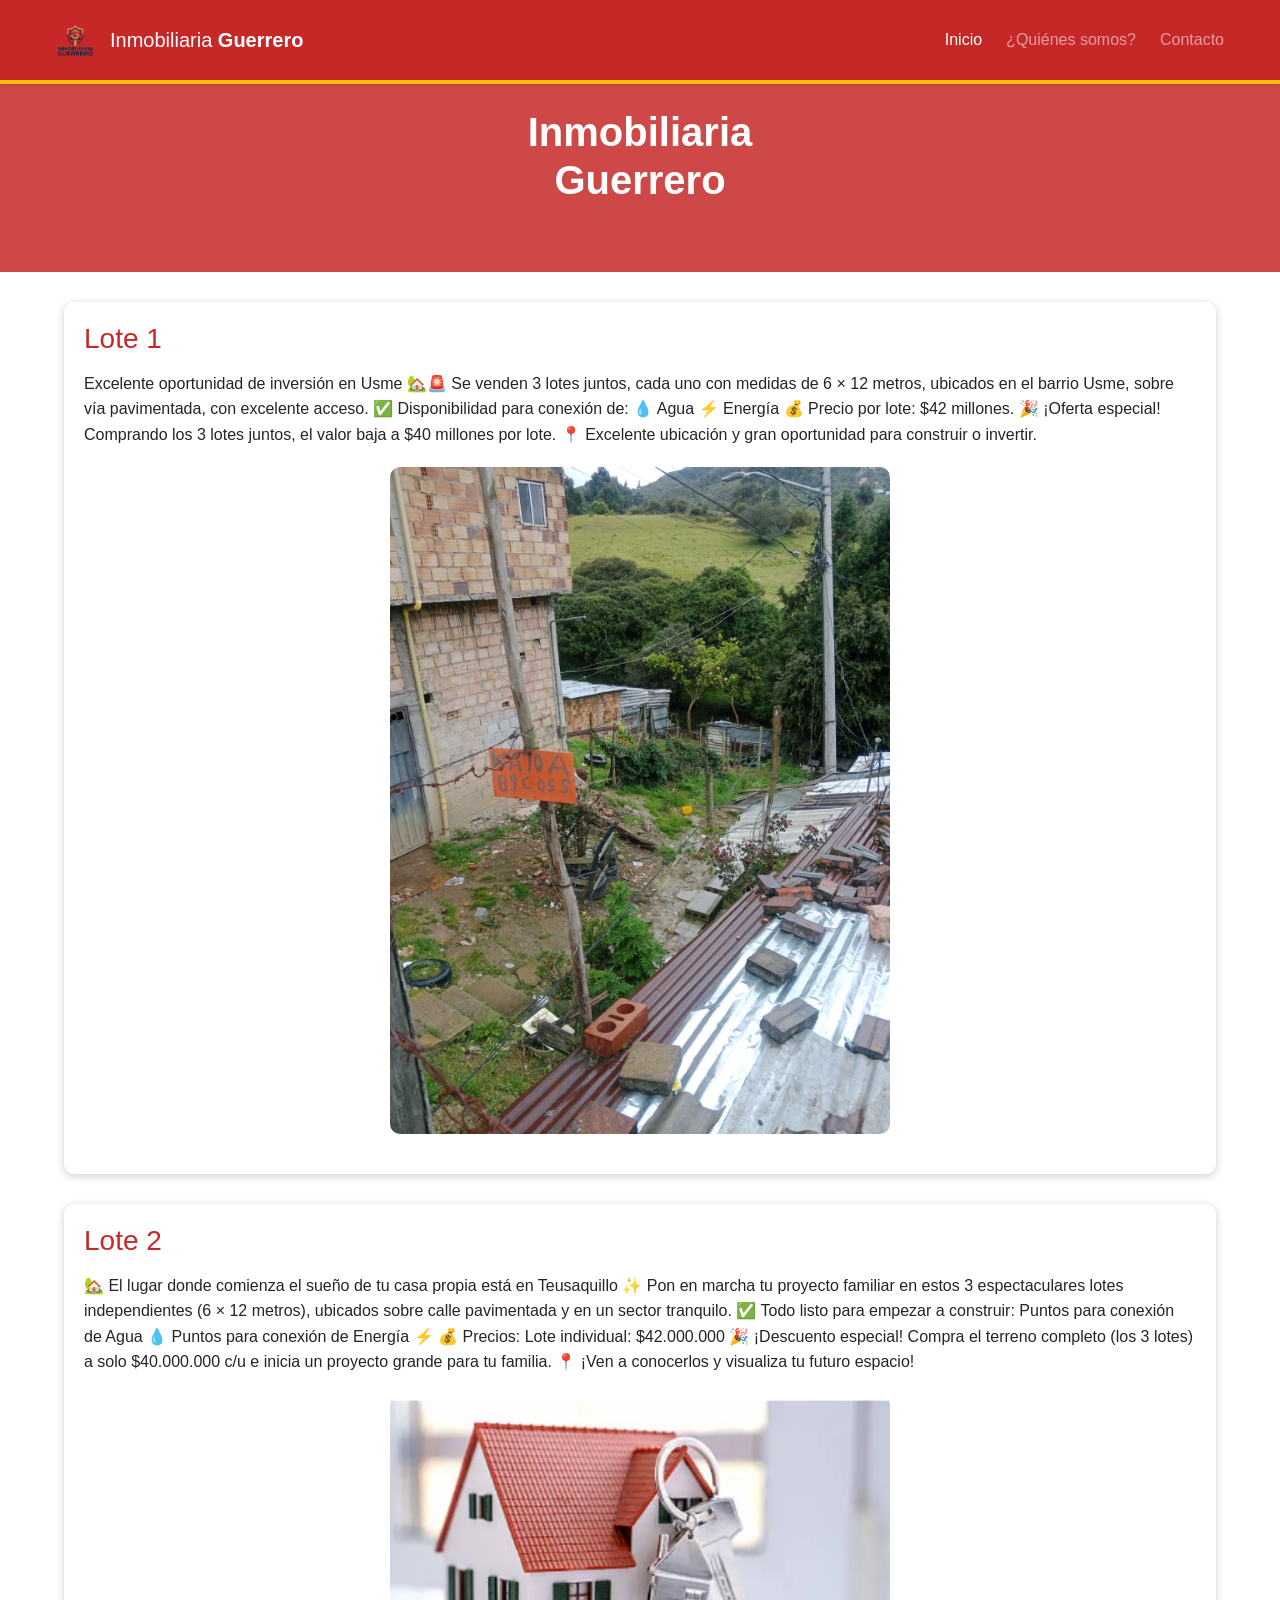
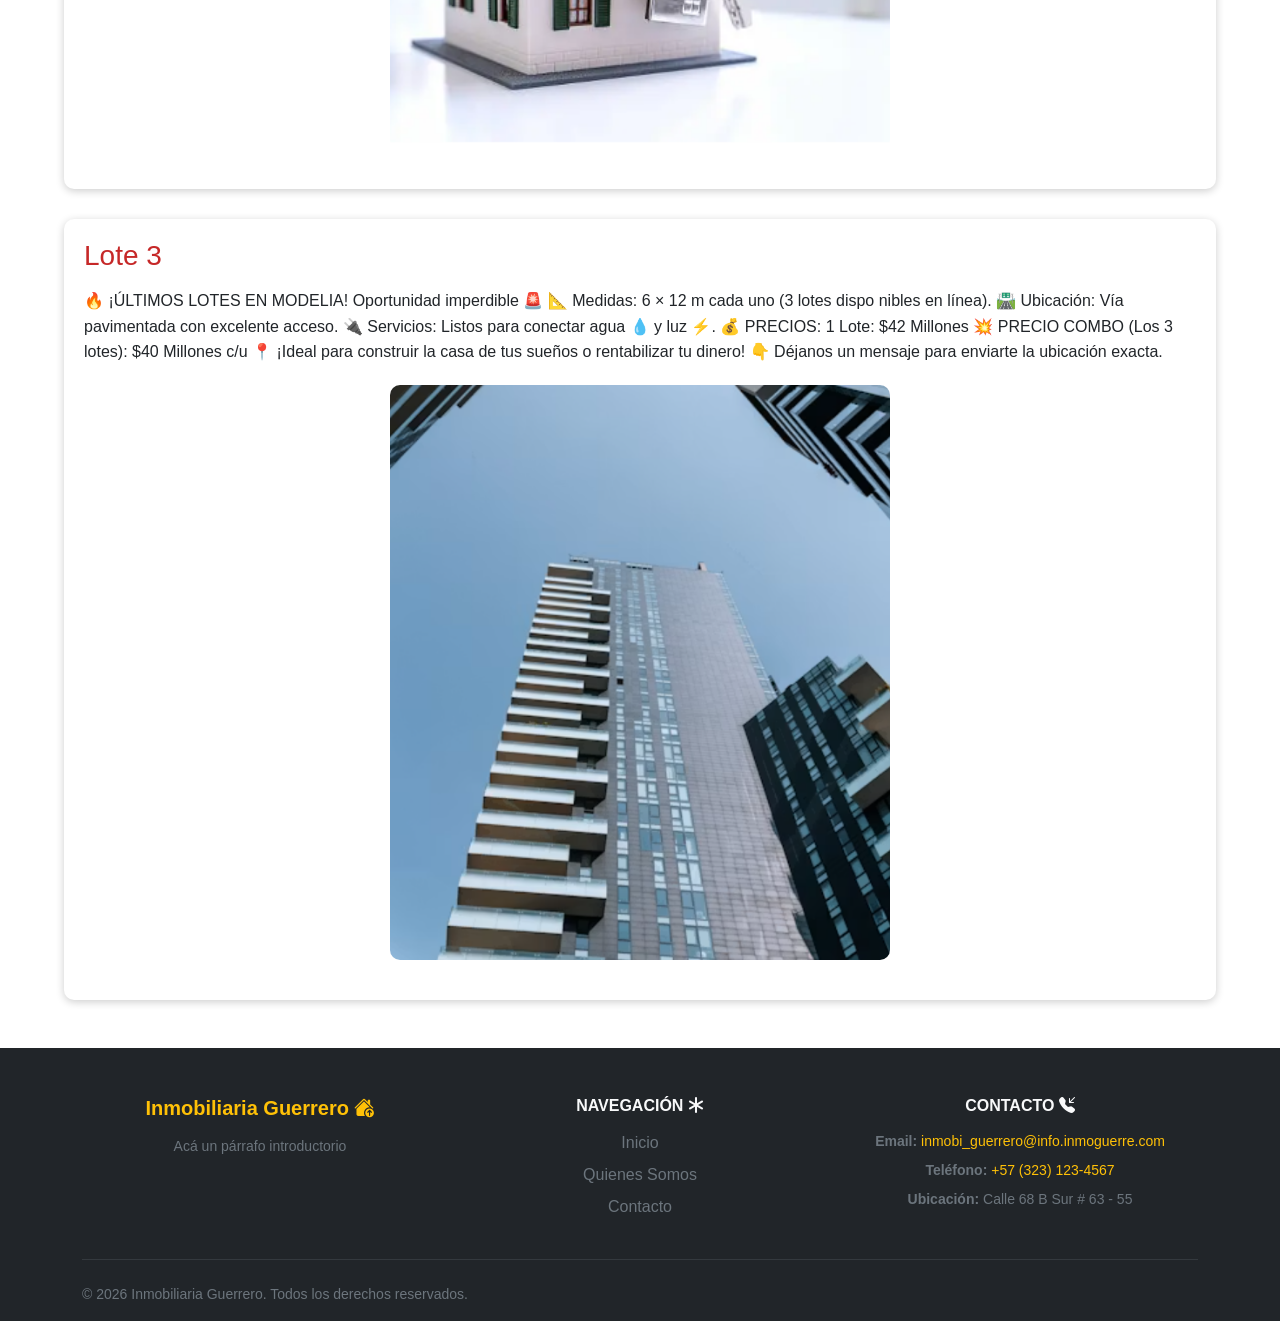
<file: index.html>
<!DOCTYPE html>
<html lang="en">
    <head>
        <meta charset="UTF-8" />

        <meta name="viewport" content="width=device-width, initial-scale=1.0" />

        <!-- Bootstrap 5 -->
        <link
            href="https://cdn.jsdelivr.net/npm/bootstrap@5.3.8/dist/css/bootstrap.min.css"
            rel="stylesheet"
        />

        <!-- Estilos propios de Inmobiliaria Guerrero -->
        <link rel="stylesheet" href="./css/styles.css" />
        <link
            rel="stylesheet"
            href="https://cdn.jsdelivr.net/npm/bootstrap-icons@1.11.3/font/bootstrap-icons.min.css"
        />
        <link
            href="https://cdn.jsdelivr.net/npm/bootstrap@5.3.8/dist/css/bootstrap.min.css"
            rel="stylesheet"
            integrity="sha384-sRIl4kxILFvY47J16cr9ZwB07vP4J8+LH7qKQnuqkuIAvNWLzeN8tE5YBujZqJLB"
            crossorigin="anonymous"
        />

        <title>Inmobiliaria Guerrero</title>
    </head>

    <body class="pt-4 mt-4">
        <header>
            <nav
                class="navbar navbar-dark navbar-expand-lg fixed-top border-bottom border-warning border-4 shadow-sm"
                aria-label="Navegación principal"
            >
                <div class="container-fluid px-3 px-lg-5">
                    <!-- Logo -->
                    <a
                        href="./index.html"
                        class="navbar-brand d-flex align-items-center gap-2 m-0"
                    >
                        <img
                            src="./logo.png"
                            alt="Logo de Inmobiliaria Guerrero"
                            width="54"
                            height="54"
                            class="logo-navbar rounded-circle object-fit-contain"
                        />

                        <span class="nombre-navbar d-none d-sm-inline">
                            Inmobiliaria <strong>Guerrero</strong>
                        </span>
                    </a>

                    <!-- Botón para celulares -->
                    <button
                        type="button"
                        class="navbar-toggler border-warning"
                        data-bs-toggle="collapse"
                        data-bs-target="#menuPrincipal"
                        aria-controls="menuPrincipal"
                        aria-expanded="false"
                        aria-label="Abrir o cerrar el menú"
                    >
                        <span class="navbar-toggler-icon"></span>
                    </button>

                    <!-- Menú -->
                    <div class="collapse navbar-collapse" id="menuPrincipal">
                        <ul
                            class="navbar-nav text-center ms-auto align-items-lg-center gap-lg-2"
                        >
                            <li class="nav-item">
                                <a
                                    class="nav-link enlace-navbar active"
                                    aria-current="page"
                                    href="./index.html"
                                >
                                    Inicio
                                </a>
                            </li>

                            <li class="nav-item">
                                <a
                                    class="nav-link enlace-navbar"
                                    href="./quienes_somos.html"
                                >
                                    ¿Quiénes somos?
                                </a>
                            </li>

                            <li class="nav-item">
                                <a
                                    class="nav-link enlace-navbar"
                                    href="./contacto.html"
                                >
                                    Contacto
                                </a>
                            </li>
                        </ul>
                    </div>
                </div>
            </nav>
        </header>
        <section class="sectionEmpresa">
            <h1>Inmobiliaria<br />Guerrero</h1>
        </section>
        <main>
            <section class="index-secction">
                <h3>Lote 1</h3>
                <p>
                    Excelente oportunidad de inversión en Usme 🏡🚨 Se venden 3
                    lotes juntos, cada uno con medidas de 6 × 12 metros,
                    ubicados en el barrio Usme, sobre vía pavimentada, con
                    excelente acceso. ✅ Disponibilidad para conexión de: 💧
                    Agua ⚡ Energía 💰 Precio por lote: $42 millones. 🎉 ¡Oferta
                    especial! Comprando los 3 lotes juntos, el valor baja a $40
                    millones por lote. 📍 Excelente ubicación y gran oportunidad
                    para construir o invertir.
                </p>

                <img src="./images/Lote Usme img..jpeg" alt="Lote 1" />
            </section>
            <section class="index-secction">
                <h3>Lote 2</h3>
                <p>
                    🏡 El lugar donde comienza el sueño de tu casa propia está
                    en Teusaquillo ✨ Pon en marcha tu proyecto familiar en
                    estos 3 espectaculares lotes independientes (6 × 12 metros),
                    ubicados sobre calle pavimentada y en un sector tranquilo.
                    ✅ Todo listo para empezar a construir: Puntos para conexión
                    de Agua 💧 Puntos para conexión de Energía ⚡ 💰 Precios:
                    Lote individual: $42.000.000 🎉 ¡Descuento especial! Compra
                    el terreno completo (los 3 lotes) a solo $40.000.000 c/u e
                    inicia un proyecto grande para tu familia. 📍 ¡Ven a
                    conocerlos y visualiza tu futuro espacio!
                </p>
                <img src="./images/img.2.png" alt="Lote 2" />
            </section>
            <section class="index-secction">
                <h3>Lote 3</h3>
                <p>
                    🔥 ¡ÚLTIMOS LOTES EN MODELIA! Oportunidad imperdible 🚨 📐
                    Medidas: 6 × 12 m cada uno (3 lotes dispo nibles en línea).
                    🛣️ Ubicación: Vía pavimentada con excelente acceso. 🔌
                    Servicios: Listos para conectar agua 💧 y luz ⚡. 💰
                    PRECIOS: 1 Lote: $42 Millones 💥 PRECIO COMBO (Los 3 lotes):
                    $40 Millones c/u 📍 ¡Ideal para construir la casa de tus
                    sueños o rentabilizar tu dinero! 👇 Déjanos un mensaje para
                    enviarte la ubicación exacta.
                </p>

                <img src="./images/img.1.png" alt="Lote 3" />
            </section>
        </main>
        <footer class="bg-dark text-light pt-5 pb-3 mt-5">
            <div class="container">
                <div class="row g-4">
                    <div class="col-12 col-lg-4">
                        <h2 class="h5 fw-bold text-warning mb-3">
                            Inmobiliaria Guerrero
                            <i class="bi bi-house-up-fill"></i>
                        </h2>
                        <p class="text-secondary small">
                            Acá un párrafo introductorio
                        </p>
                    </div>

                    <div class="col-12 col-lg-4">
                        <h3 class="h6 fw-bold text-uppercase mb-3">
                            Navegación <i class="bi bi-asterisk"></i>
                        </h3>
                        <ul class="list-unstyled">
                            <li class="mb-2">
                                <a
                                    href="./index.html"
                                    class="text-secondary text-decoration-none hover-warning"
                                    >Inicio</a
                                >
                            </li>
                            <li class="mb-2">
                                <a
                                    href="./quienes_somos.html"
                                    class="text-secondary text-decoration-none"
                                    >Quienes Somos</a
                                >
                            </li>
                            <li class="mb-2">
                                <a
                                    href="./contacto.html"
                                    class="text-secondary text-decoration-none"
                                    >Contacto
                                </a>
                            </li>
                        </ul>
                    </div>

                    <div class="col-12 col-lg-4">
                        <h4 class="h6 fw-bold text-uppercase mb-3">
                            Contacto
                            <i class="bi bi-telephone-inbound-fill"></i>
                        </h4>
                        <address class="text-secondary small mb-0">
                            <p class="mb-2">
                                <strong>Email:</strong>
                                <a
                                    href="mailto:inmobi_guerrero@info.inmoguerre.com"
                                    class="text-warning text-decoration-none"
                                    >inmobi_guerrero@info.inmoguerre.com</a
                                >
                            </p>
                            <p class="mb-2">
                                <strong>Teléfono:</strong>
                                <a
                                    href="tel:+573231234567"
                                    class="text-warning text-decoration-none"
                                    >+57 (323) 123-4567</a
                                >
                            </p>
                            <p class="mb-0">
                                <strong>Ubicación:</strong> Calle 68 B Sur # 63
                                - 55
                            </p>
                        </address>
                    </div>
                </div>

                <hr class="my-4 border-secondary opacity-25" />

                <div
                    class="d-flex flex-column flex-sm-row align-items-center small text-secondary"
                >
                    <p class="mb-2 mb-sm-0">
                        &copy; 2026 Inmobiliaria Guerrero. Todos los derechos
                        reservados.
                    </p>
                </div>
            </div>
        </footer>
        <script
            src="https://cdn.jsdelivr.net/npm/bootstrap@5.3.8/dist/js/bootstrap.bundle.min.js"
            integrity="sha384-FKyoEForCGlyvwx9Hj09JcYn3nv7wiPVlz7YYwJrWVcXK/BmnVDxM+D2scQbITxI"
            crossorigin="anonymous"
        ></script>
    </body>
</html>
</file>
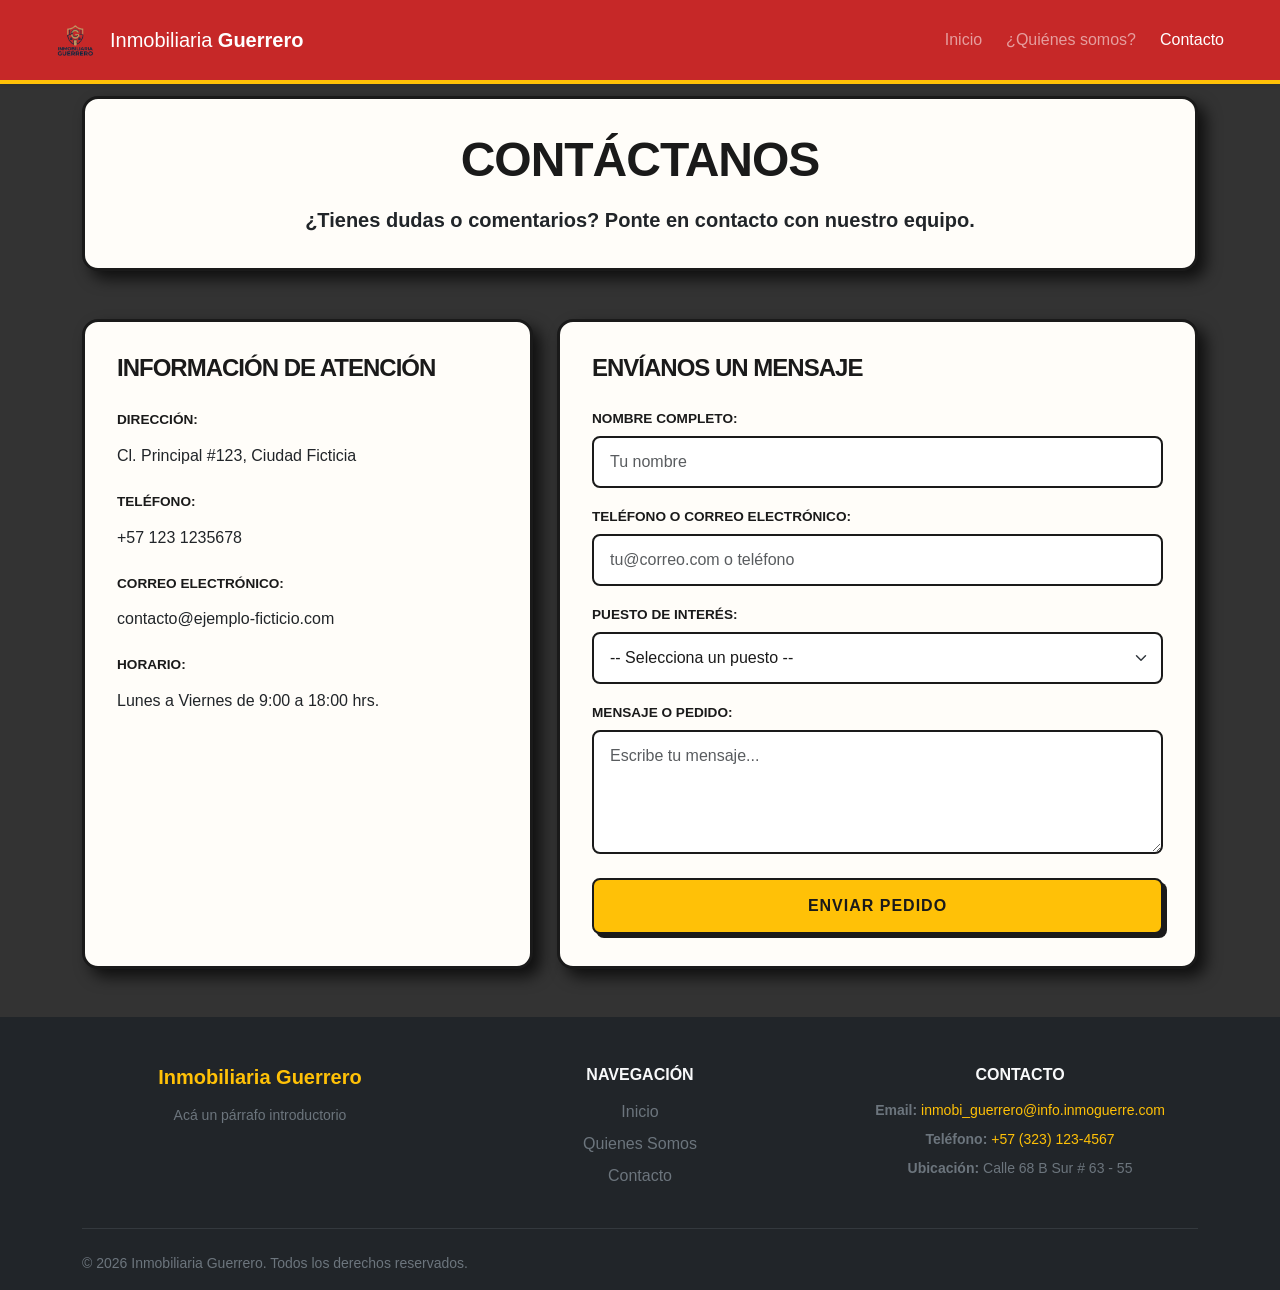
<file: contacto.html>
<!DOCTYPE html>
<html lang="es">
    <head>
        <meta charset="UTF-8" />
        <meta name="viewport" content="width=device-width, initial-scale=1.0" />
        <link
            href="https://cdn.jsdelivr.net/npm/bootstrap@5.3.3/dist/css/bootstrap.min.css"
            rel="stylesheet"
        />
        <link rel="stylesheet" href="css/styles.css" />
        <link rel="stylesheet" href="./css/contact.css" />
        <title>Contacto - Blog</title>
    </head>

    <body class="mt-y pt-4">
        <header>
            <nav
                class="navbar navbar-dark navbar-expand-lg fixed-top navbar-guerrero border-bottom border-warning border-4 shadow-sm"
                aria-label="Navegación principal"
            >
                <div class="container-fluid px-3 px-lg-5">
                    <!-- Logo -->
                    <a
                        href="./index.html"
                        class="navbar-brand d-flex align-items-center gap-2 m-0"
                    >
                        <img
                            src="./logo.png"
                            alt="Logo de Inmobiliaria Guerrero"
                            width="54"
                            height="54"
                            class="logo-navbar rounded-circle object-fit-contain"
                        />

                        <span class="nombre-navbar d-none d-sm-inline">
                            Inmobiliaria <strong>Guerrero</strong>
                        </span>
                    </a>

                    <!-- Botón para celulares -->
                    <button
                        type="button"
                        class="navbar-toggler border-warning"
                        data-bs-toggle="collapse"
                        data-bs-target="#menuPrincipal"
                        aria-controls="menuPrincipal"
                        aria-expanded="false"
                        aria-label="Abrir o cerrar el menú"
                    >
                        <span class="navbar-toggler-icon"></span>
                    </button>

                    <!-- Menú -->
                    <div class="collapse navbar-collapse" id="menuPrincipal">
                        <ul
                            class="navbar-nav text-center ms-auto align-items-lg-center gap-lg-2"
                        >
                            <li class="nav-item">
                                <a
                                    class="nav-link enlace-navbar"
                                    aria-current="page"
                                    href="./index.html"
                                >
                                    Inicio
                                </a>
                            </li>

                            <li class="nav-item">
                                <a
                                    class="nav-link enlace-navbar"
                                    href="./quienes_somos.html"
                                >
                                    ¿Quiénes somos?
                                </a>
                            </li>

                            <li class="nav-item">
                                <a
                                    class="nav-link enlace-navbar active"
                                    href="./contacto.html"
                                >
                                    Contacto
                                </a>
                            </li>
                        </ul>
                    </div>
                </div>
            </nav>
        </header>

        <main class="container my-5 pt-4">
            <section class="tarjeta-contacto text-center mb-5">
                <h1 class="titulo display-5 mb-2">Contáctanos</h1>
                <p class="fw-semibold text-dark fs-5 mb-0">
                    ¿Tienes dudas o comentarios? Ponte en contacto con nuestro
                    equipo.
                </p>
            </section>

            <div class="row g-4 justify-content-center">
                <section class="col-12 col-md-5">
                    <div class="tarjeta-contacto h-100">
                        <h2 class="titulo h4 mb-4">Información de Atención</h2>
                        <ul class="list-unstyled mb-0 lh-lg">
                            <li class="mb-3">
                                <strong class="label-custom d-block"
                                    >Dirección:</strong
                                >
                                <span class="text-dark"
                                    >Cl. Principal #123, Ciudad Ficticia</span
                                >
                            </li>
                            <li class="mb-3">
                                <strong class="label-custom d-block"
                                    >Teléfono:</strong
                                >
                                <span class="text-dark">+57 123 1235678</span>
                            </li>
                            <li class="mb-3">
                                <strong class="label-custom d-block"
                                    >Correo electrónico:</strong
                                >
                                <span class="text-dark"
                                    >contacto@ejemplo-ficticio.com</span
                                >
                            </li>
                            <li>
                                <strong class="label-custom d-block"
                                    >Horario:</strong
                                >
                                <span class="text-dark"
                                    >Lunes a Viernes de 9:00 a 18:00 hrs.</span
                                >
                            </li>
                        </ul>
                    </div>
                </section>

                <section class="col-12 col-md-7">
                    <div class="tarjeta-contacto">
                        <h2 class="titulo h4 mb-4">Envíanos un mensaje</h2>
                        <form action="#" method="POST">
                            <div class="mb-3">
                                <label class="label-custom" for="nombre">
                                    Nombre completo:
                                </label>
                                <input
                                    class="form-control input-custom"
                                    type="text"
                                    id="nombre"
                                    name="nombre"
                                    placeholder="Tu nombre"
                                    required
                                />
                            </div>

                            <div class="mb-3">
                                <label class="label-custom" for="contacto">
                                    Teléfono o correo electrónico:
                                </label>
                                <input
                                    class="form-control input-custom"
                                    type="text"
                                    id="contacto"
                                    name="contacto"
                                    placeholder="tu@correo.com o teléfono"
                                    required
                                />
                            </div>

                            <div class="mb-3">
                                <label class="label-custom" for="puesto">
                                    Puesto de interés:
                                </label>
                                <select
                                    class="form-select input-custom"
                                    id="puesto"
                                    name="puesto"
                                    required
                                >
                                    <option value="" disabled selected>
                                        -- Selecciona un puesto --
                                    </option>
                                    <option value="frutas">Frutas</option>
                                    <option value="panaderia">Panadería</option>
                                    <option value="almuerzos">Almuerzos</option>
                                    <option value="jugos">Jugos</option>
                                    <option value="cafe">Café</option>
                                </select>
                            </div>

                            <div class="mb-3">
                                <label class="label-custom" for="mensaje">
                                    Mensaje o pedido:
                                </label>
                                <textarea
                                    class="form-control input-custom"
                                    id="mensaje"
                                    name="mensaje"
                                    rows="4"
                                    placeholder="Escribe tu mensaje..."
                                    required
                                ></textarea>
                            </div>

                            <button class="btn-custom mt-2" type="submit">
                                Enviar pedido
                            </button>
                        </form>
                    </div>
                </section>
            </div>
        </main>

        <footer class="bg-dark text-light pt-5 pb-3 mt-5">
            <div class="container">
                <div class="row g-4">
                    <div class="col-12 col-lg-4">
                        <h2 class="h5 fw-bold text-warning mb-3">
                            Inmobiliaria Guerrero
                            <i class="bi bi-house-up-fill"></i>
                        </h2>
                        <p class="text-secondary small">
                            Acá un párrafo introductorio
                        </p>
                    </div>

                    <div class="col-12 col-lg-4">
                        <h3 class="h6 fw-bold text-uppercase mb-3">
                            Navegación <i class="bi bi-asterisk"></i>
                        </h3>
                        <ul class="list-unstyled">
                            <li class="mb-2">
                                <a
                                    href="./index.html"
                                    class="text-secondary text-decoration-none hover-warning"
                                    >Inicio</a
                                >
                            </li>
                            <li class="mb-2">
                                <a
                                    href="./quienes_somos.html"
                                    class="text-secondary text-decoration-none"
                                    >Quienes Somos</a
                                >
                            </li>
                            <li class="mb-2">
                                <a
                                    href="./contacto.html"
                                    class="text-secondary text-decoration-none"
                                    >Contacto
                                </a>
                            </li>
                        </ul>
                    </div>

                    <div class="col-12 col-lg-4">
                        <h4 class="h6 fw-bold text-uppercase mb-3">
                            Contacto
                            <i class="bi bi-telephone-inbound-fill"></i>
                        </h4>
                        <address class="text-secondary small mb-0">
                            <p class="mb-2">
                                <strong>Email:</strong>
                                <a
                                    href="mailto:inmobi_guerrero@info.inmoguerre.com"
                                    class="text-warning text-decoration-none"
                                    >inmobi_guerrero@info.inmoguerre.com</a
                                >
                            </p>
                            <p class="mb-2">
                                <strong>Teléfono:</strong>
                                <a
                                    href="tel:+573231234567"
                                    class="text-warning text-decoration-none"
                                    >+57 (323) 123-4567</a
                                >
                            </p>
                            <p class="mb-0">
                                <strong>Ubicación:</strong> Calle 68 B Sur # 63
                                - 55
                            </p>
                        </address>
                    </div>
                </div>

                <hr class="my-4 border-secondary opacity-25" />

                <div
                    class="d-flex flex-column flex-sm-row align-items-center small text-secondary"
                >
                    <p class="mb-2 mb-sm-0">
                        &copy; 2026 Inmobiliaria Guerrero. Todos los derechos
                        reservados.
                    </p>
                </div>
            </div>
        </footer>
        <script
            src="https://cdn.jsdelivr.net/npm/bootstrap@5.3.3/dist/js/bootstrap.bundle.min.js"
            defer
        ></script>
    </body>
</html>
</file>
<file: css/styles.css>
* {
    margin: 0;
    padding: 0;
    box-sizing: border-box;
    font-family: "Trebuchet MS", "Segoe UI", Arial, sans-serif;
}

body {
    font-family: Arial, Helvetica, sans-serif;
    background: #f8f8f8;
    color: #333;
}

#tituloPag {
    text-align: center;
    margin: 10px;
}

.logo {
    color: #ffd600;
    font-size: 30px;
    font-weight: bold;
}

.menu {
    list-style: none;
    display: flex;
    gap: 30px;
}

.menu a {
    color: white;
    text-decoration: none;
    font-weight: bold;
    transition: 0.3s;
}

.menu a:hover {
    color: #ffd600;
}

.contact-header {
    background: #ffd600;

    text-align: center;

    padding: 60px 20px;
}

.contact-header h1 {
    color: #c62828;

    font-size: 48px;

    margin-bottom: 15px;
}

.contact-header p {
    font-size: 20px;

    color: #444;
}

.contact-container {
    width: 90%;

    margin: 50px auto;

    display: flex;

    gap: 35px;
}

.contact-info {
    flex: 1;

    background: white;

    padding: 30px;

    border-left: 8px solid #ffd600;

    border-radius: 12px;

    box-shadow: 0 8px 20px rgba(0, 0, 0, 0.15);
}

.contact-info h2 {
    color: #c62828;

    margin-bottom: 20px;
}

.contact-info li {
    margin-bottom: 18px;

    list-style: none;
}

.contact-formulario {
    flex: 2;

    background: white;

    padding: 30px;

    border-left: 8px solid #c62828;

    border-radius: 12px;

    box-shadow: 0 8px 20px rgba(0, 0, 0, 0.15);
}

.contact-formulario h2 {
    color: #c62828;

    margin-bottom: 25px;
}

.campo {
    display: flex;

    flex-direction: column;

    margin-bottom: 20px;
}

.campo label {
    margin-bottom: 8px;

    font-weight: bold;
}

.campo input,
.campo textarea {
    padding: 12px;

    border: 2px solid #ddd;

    border-radius: 8px;

    font-size: 16px;
}

.campo input:focus,
.campo textarea:focus {
    border-color: #ffd600;

    outline: none;
}

.btnEnviar {
    background: #c62828;

    color: white;

    border: none;

    padding: 15px 35px;

    border-radius: 8px;

    cursor: pointer;

    font-size: 18px;

    font-weight: bold;

    transition: 0.3s;
}

.navbar {
    background-color: #c62828;
}

.btnEnviar:hover {
    background: #ffd600;

    color: #c62828;

    transform: scale(1.05);
}

@media (max-width: 768px) {
    .contact-container {
        flex-direction: column;
    }

    .navbar {
        flex-direction: column;

        gap: 20px;
    }

    .menu {
        flex-direction: column;

        align-items: center;
    }

    .contact-header h1 {
        font-size: 35px;
    }
}

/* ESTILOS DEL CONTACTO.HTML */

.navegation {
    display: flex;
    flex-direction: row;
    justify-content: space-evenly;
    align-items: center;
}

.img-nave {
    max-width: 10%;
}

/* ESTILOS INDEX */

main {
    width: 90%;
    margin: 30px auto;
}

.index-secction {
    background: white;
    margin-bottom: 30px;
    padding: 20px;
    border-radius: 10px;
    box-shadow: 0px 2px 8px rgba(0, 0, 0, 0.2);
}

main section h3 {
    color: #c62828;
    margin-bottom: 15px;
}

main section p {
    line-height: 1.6;
    margin-top: 15px;
}

main section img {
    width: 100%;
    max-width: 500px;
    display: block;
    margin: 20px auto;
    border-radius: 10px;
}
/* Estilos Pagina Quienes Somos */
.sectionEmpresa {
    background:
        linear-gradient(rgba(198, 40, 40, 0.85), rgba(198, 40, 40, 0.85)),
        url("https://images.unsplash.com/photo-1560518883-ce09059eeffa?auto=format&fit=crop&w=1200&q=80");
    background-size: cover;
    background-position: center;
    color: white;
    text-align: center;
    padding: 60px 20px;
}
.sectionEmpresa h1 {
    font-size: 40px;
    font-weight: bold;
    font-family: "Trebuchet MS", "Segoe UI", Arial, sans-serif;
}

.tituloQuienes {
    text-align: center;
    color: #c62828;
    font-size: 60px;
    margin: 40px 0 20px 0;
    font-family: "Trebuchet MS", "Segoe UI", Arial, sans-serif;
}
.contenedor {
    width: 90%;
    max-width: 1100px;
    margin: 0 auto 50px auto;
    display: flex;
    flex-direction: column;
    gap: 30px;
    font-family: "Trebuchet MS", "Segoe UI", Arial, sans-serif;
}

.tarjeta {
    background: white;
    border-radius: 12px;
    box-shadow: 0 8px 20px rgba(0, 0, 0, 0.1);
    display: flex;
    overflow: hidden;
    border-left: 8px solid #c62828;
    transition: transform 0.3s ease;
}

.tarjeta:hover {
    transform: translateY(-5px);
}

.tarjeta2 {
    border-left: none;
    border-right: 8px solid #ffd600;
}

.imagen-tarjeta {
    width: 35%;
    object-fit: cover;
}
.contenido {
    width: 65%;
    padding: 30px;
    justify-content: center;
    align-items: center;
    gap: 15px;
}

.contenido h2 {
    color: black;
    margin-bottom: 15px;
    font-size: 24px;
    text-align: center;
}

.contenido p {
    color: #444;
    line-height: 1.6;
    font-size: 16px;
}
.piePagina {
    display: flex;
    flex-direction: column;
    justify-content: flex-end;
    align-items: center;
    padding: 30px 5%;
    /*text-align: center;*/
    color: #000000;
    background-color: #ffd166;
    position: fixed;
    bottom: 0;
    left: 0;
    width: 100%;
}
.body-site {
    margin: 0;
    font-family: Arial, sans-serif;
    background-color: #f9f9f9;
}

.menu {
    display: flex;
    gap: 20px;
}

.menu-link {
    text-decoration: none;
    color: #333;
    font-weight: 500;
}

.info-title {
    color: #c62828;
    margin-bottom: 20px;
    margin-top: 0;
}

.info-list {
    padding: 0;
    margin: 0;
}

.info-item {
    margin-bottom: 18px;
    list-style: none;
}

footer {
    background: #212121;
    color: white;
    text-align: center;
    position: relative;
    width: 100%;
    height: 100%;
}

/* FIN - ESTILOS DEL CONTACTO.HTML */
</file>
<file: css/contact.css>
body {
    background:
        linear-gradient(rgba(0, 0, 0, 0.8), rgba(0, 0, 0, 0.8)),
        url("https://media.revistaad.es/photos/648feb2da0cdd7c8ec04210f/16:9/w_2560%2Cc_limit/r-architecture-rOk4VSMS3Ck-unsplash.jpg")
            center/cover no-repeat fixed;
    min-height: 100vh;
    font-family:
        system-ui,
        -apple-system,
        sans-serif;
}

.tarjeta-contacto {
    background: #fffdf9;
    border: 3px solid #1a1a1a;
    border-radius: 16px;
    box-shadow: 8px 8px 15px rgba(0, 0, 0, 0.7);
    padding: 2rem;
}

.titulo {
    font-weight: 800;
    text-transform: uppercase;
    letter-spacing: -1px;
    color: #1a1a1a;
}

.label-custom {
    font-weight: 700;
    font-size: 0.85rem;
    text-transform: uppercase;
    color: #1a1a1a;
    margin-bottom: 0.4rem;
}

.input-custom {
    border: 2px solid #1a1a1a;
    border-radius: 8px;
    background-color: #ffffff;
    font-size: 1rem;
    color: #1a1a1a;
    padding: 0.75rem 1rem;
}

.input-custom:focus {
    box-shadow: 4px 4px 0 #1a1a1a;
    border-color: #1a1a1a;
    outline: none;
}

.btn-custom {
    width: 100%;
    padding: 0.9rem;
    background: #ffc107;
    color: #1a1a1a;
    font-weight: 800;
    text-transform: uppercase;
    letter-spacing: 1px;
    border: 2px solid #1a1a1a;
    border-radius: 8px;
    box-shadow: 4px 4px 0 #1a1a1a;
    cursor: pointer;
    transition: all 0.15s ease-in-out;
}

.btn-custom:hover {
    background: #ffc107;
    box-shadow: 6px 6px 0 #1a1a1a;
    transform: translate(-2px, -2px);
}

.btn-custom:active {
    box-shadow: 0 0 0 #1a1a1a;
    transform: translate(4px, 4px);
}
</file>
